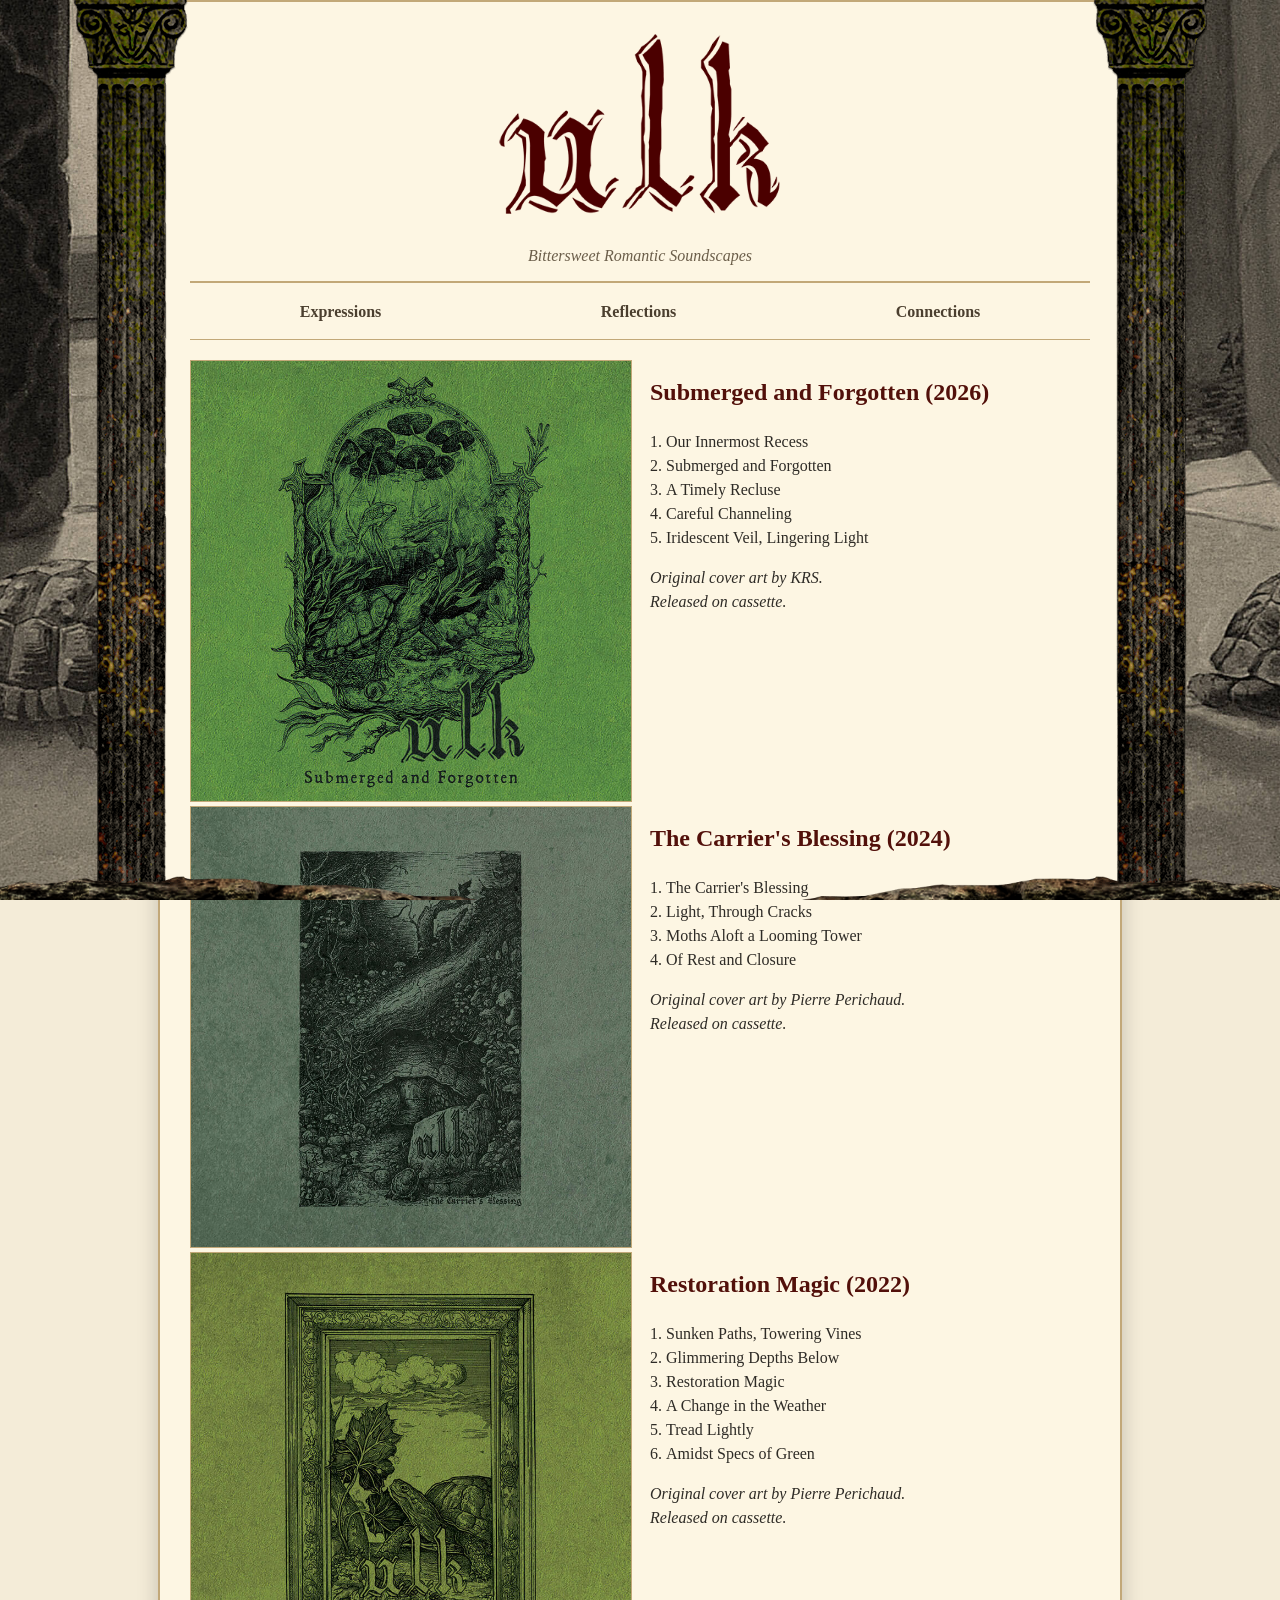
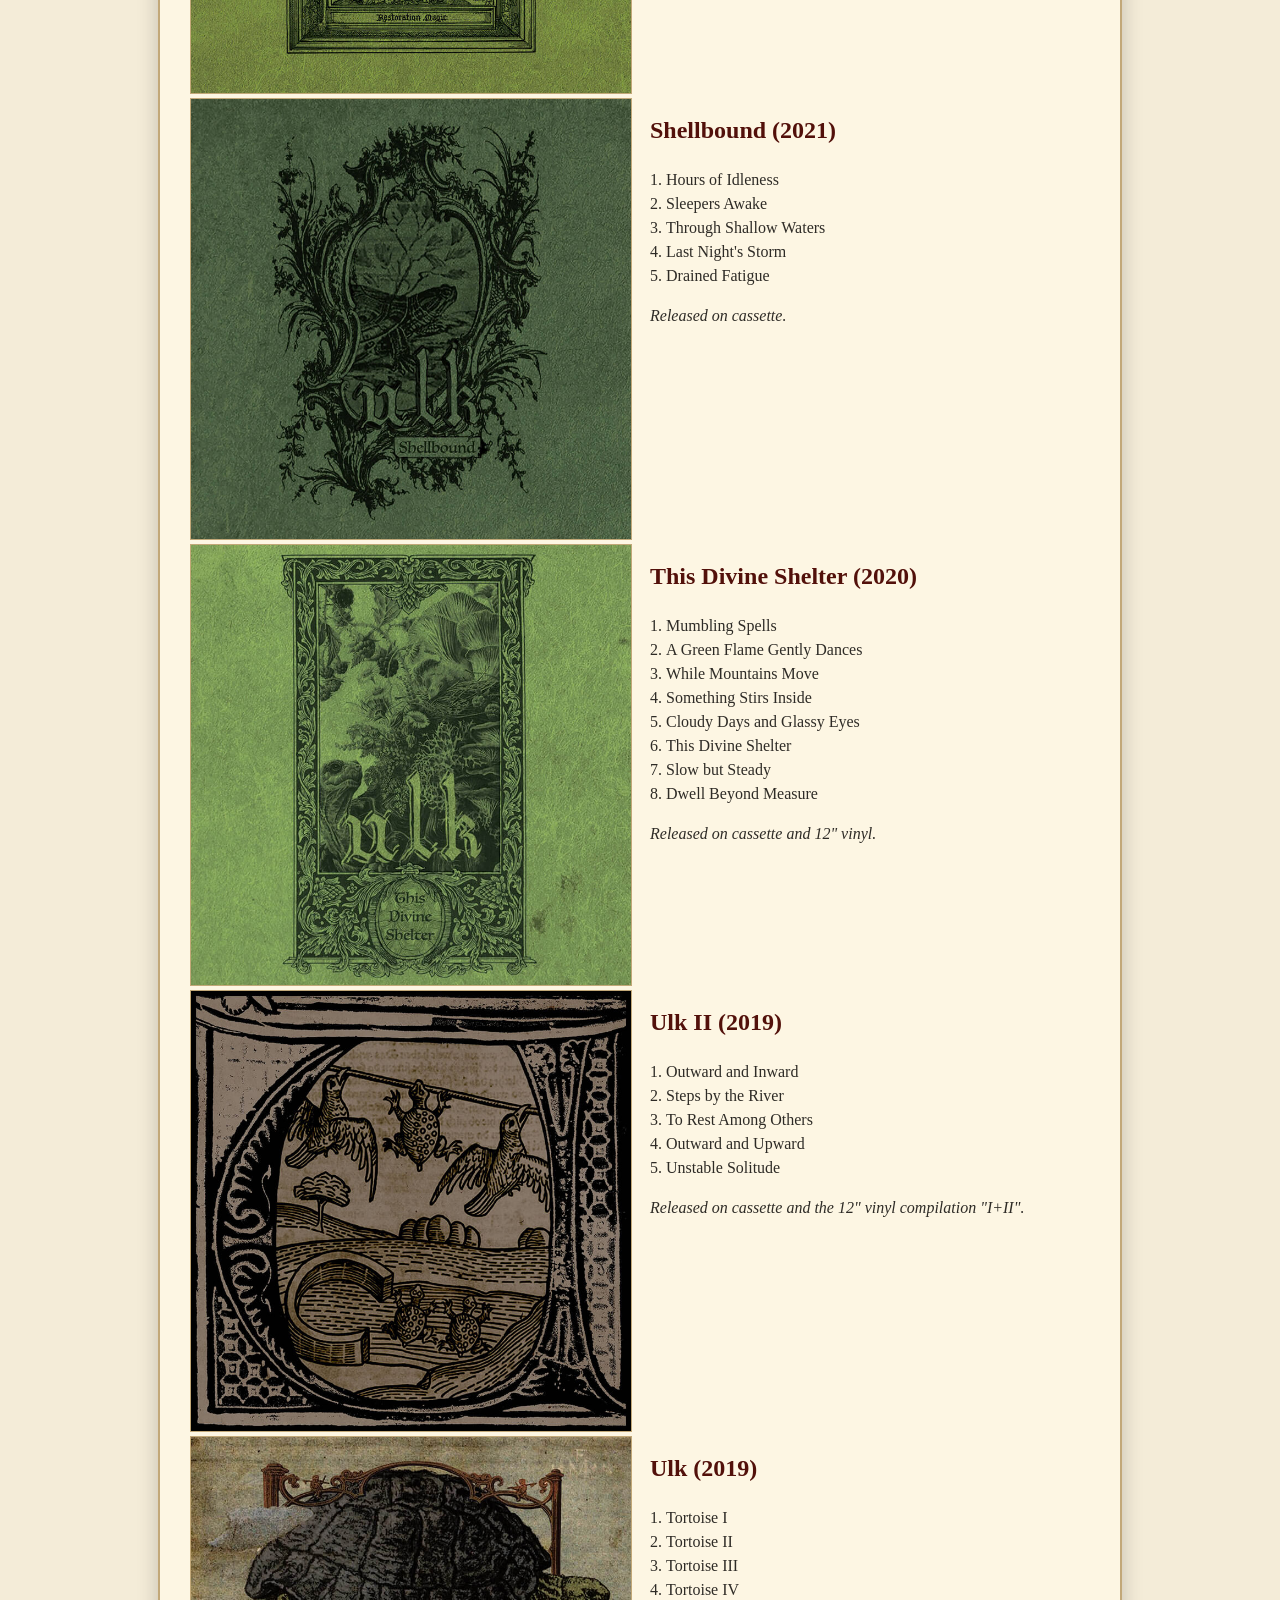
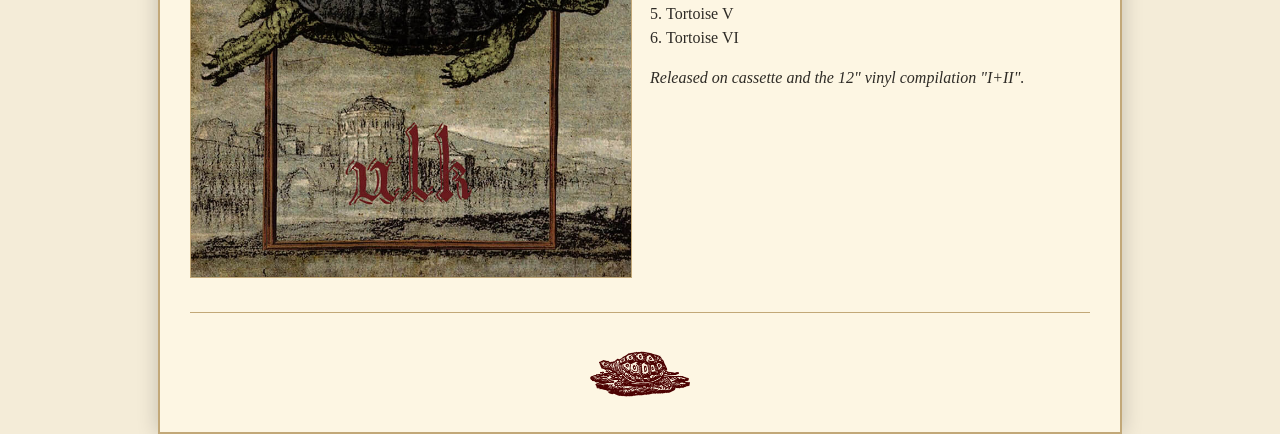
<file: index.html>
﻿<!DOCTYPE html>
<html lang="en">
<head>
    <meta charset="UTF-8">
    <title>ulk: Bittersweet Romantic Soundscapes</title>
    <link rel="stylesheet" href="styles.css">
    <link rel="icon" href="favicon.ico">
</head>
<body>
    <div class="pillar pillar-left"></div>

    <div class="container">
        <header>
            <img src="img/ulk_logo.png" alt="ulk logo" class="logo">
            <p class="subtitle">Bittersweet Romantic Soundscapes</p>
        </header>

        <nav>
            <ul>
                <li><a href="index.html">Expressions</a></li>
                <li><a href="reflections.html">Reflections</a></li>
                <li><a href="connections.html">Connections</a></li>
            </ul>
        </nav>

        <main>
<article>

  <div class="expression">
    <div class="column">
      <img src="img/submerged.jpg" alt="Submerged & Forgotten cover">
    </div>

    <div class="column">
      <h2>Submerged and Forgotten (2026)</h2>

      <ol>
        <li>Our Innermost Recess</li>
        <li>Submerged and Forgotten</li>
        <li>A Timely Recluse</li>
        <li>Careful Channeling</li>
        <li>Iridescent Veil, Lingering Light</li>
      </ol>

      <p>
        <i>Original cover art by KRS.</i><br>
        <i>Released on cassette.</i>
      </p>
    </div>
  </div>

  <div class="expression">
    <div class="column">
      <img src="img/carriersblessing.jpg" alt="The Carrier's Blessing cover">
    </div>

    <div class="column">
      <h2>The Carrier's Blessing (2024)</h2>

      <ol>
        <li>The Carrier's Blessing</li>
        <li>Light, Through Cracks</li>
        <li>Moths Aloft a Looming Tower</li>
        <li>Of Rest and Closure</li>
      </ol>

      <p>
        <i>Original cover art by Pierre Perichaud.</i><br>
        <i>Released on cassette.</i>
      </p>
    </div>
  </div>

  <div class="expression">
    <div class="column">
      <img src="img/restorationmagic.jpg" alt="Restoration Magic cover">
    </div>

    <div class="column">
      <h2>Restoration Magic (2022)</h2>

      <ol>
        <li>Sunken Paths, Towering Vines</li>
        <li>Glimmering Depths Below</li>
        <li>Restoration Magic</li>
        <li>A Change in the Weather</li>
        <li>Tread Lightly</li>
        <li>Amidst Specs of Green</li>
      </ol>

      <p>
        <i>Original cover art by Pierre Perichaud.</i><br>
        <i>Released on cassette.</i>
      </p>
    </div>
  </div>

  <div class="expression">
    <div class="column">
      <img src="img/shellbound.jpg" alt="Shellbound cover">
    </div>

    <div class="column">
      <h2>Shellbound (2021)</h2>

      <ol>
        <li>Hours of Idleness</li>
        <li>Sleepers Awake</li>
        <li>Through Shallow Waters</li>
        <li>Last Night's Storm</li>
        <li>Drained Fatigue</li>
      </ol>

      <p>
        <i>Released on cassette.</i>
      </p>
    </div>
  </div>

  <div class="expression">
    <div class="column">
      <img src="img/thisdivineshelter.jpg" alt="This Divine Shelter cover">
    </div>

    <div class="column">
      <h2>This Divine Shelter (2020)</h2>

      <ol>
        <li>Mumbling Spells</li>
        <li>A Green Flame Gently Dances</li>
        <li>While Mountains Move</li>
        <li>Something Stirs Inside</li>
        <li>Cloudy Days and Glassy Eyes</li>
        <li>This Divine Shelter</li>
        <li>Slow but Steady</li>
        <li>Dwell Beyond Measure</li>
      </ol>

      <p>
        <i>Released on cassette and 12" vinyl.</i>
      </p>
    </div>
  </div>

  <div class="expression">
    <div class="column">
      <img src="img/ulkii.jpg" alt="Ulk II cover">
    </div>

    <div class="column">
      <h2>Ulk II (2019)</h2>

      <ol>
        <li>Outward and Inward</li>
        <li>Steps by the River</li>
        <li>To Rest Among Others</li>
        <li>Outward and Upward</li>
        <li>Unstable Solitude</li>
      </ol>

      <p>
        <i>Released on cassette and the 12" vinyl compilation "I+II".</i>
      </p>
    </div>
  </div>

  <div class="expression">
    <div class="column">
      <img src="img/ulki.jpg" alt="Ulk I cover">
    </div>

    <div class="column">
      <h2>Ulk (2019)</h2>

      <ol>
        <li>Tortoise I</li>
        <li>Tortoise II</li>
        <li>Tortoise III</li>
        <li>Tortoise IV</li>
        <li>Tortoise V</li>
        <li>Tortoise VI</li>
      </ol>

      <p>
        <i>Released on cassette and the 12" vinyl compilation "I+II".</i>
      </p>
    </div>
  </div>

</article>
        </main>

        <footer>
            <img src="img/footer.png" alt="ulk icon" class="icon">
        </footer>
    </div>

    <div class="pillar pillar-right"></div>
    <img src="img/moss.png" alt="decorative moss" class="bottom-overlay">
</body>
</html>
</file>
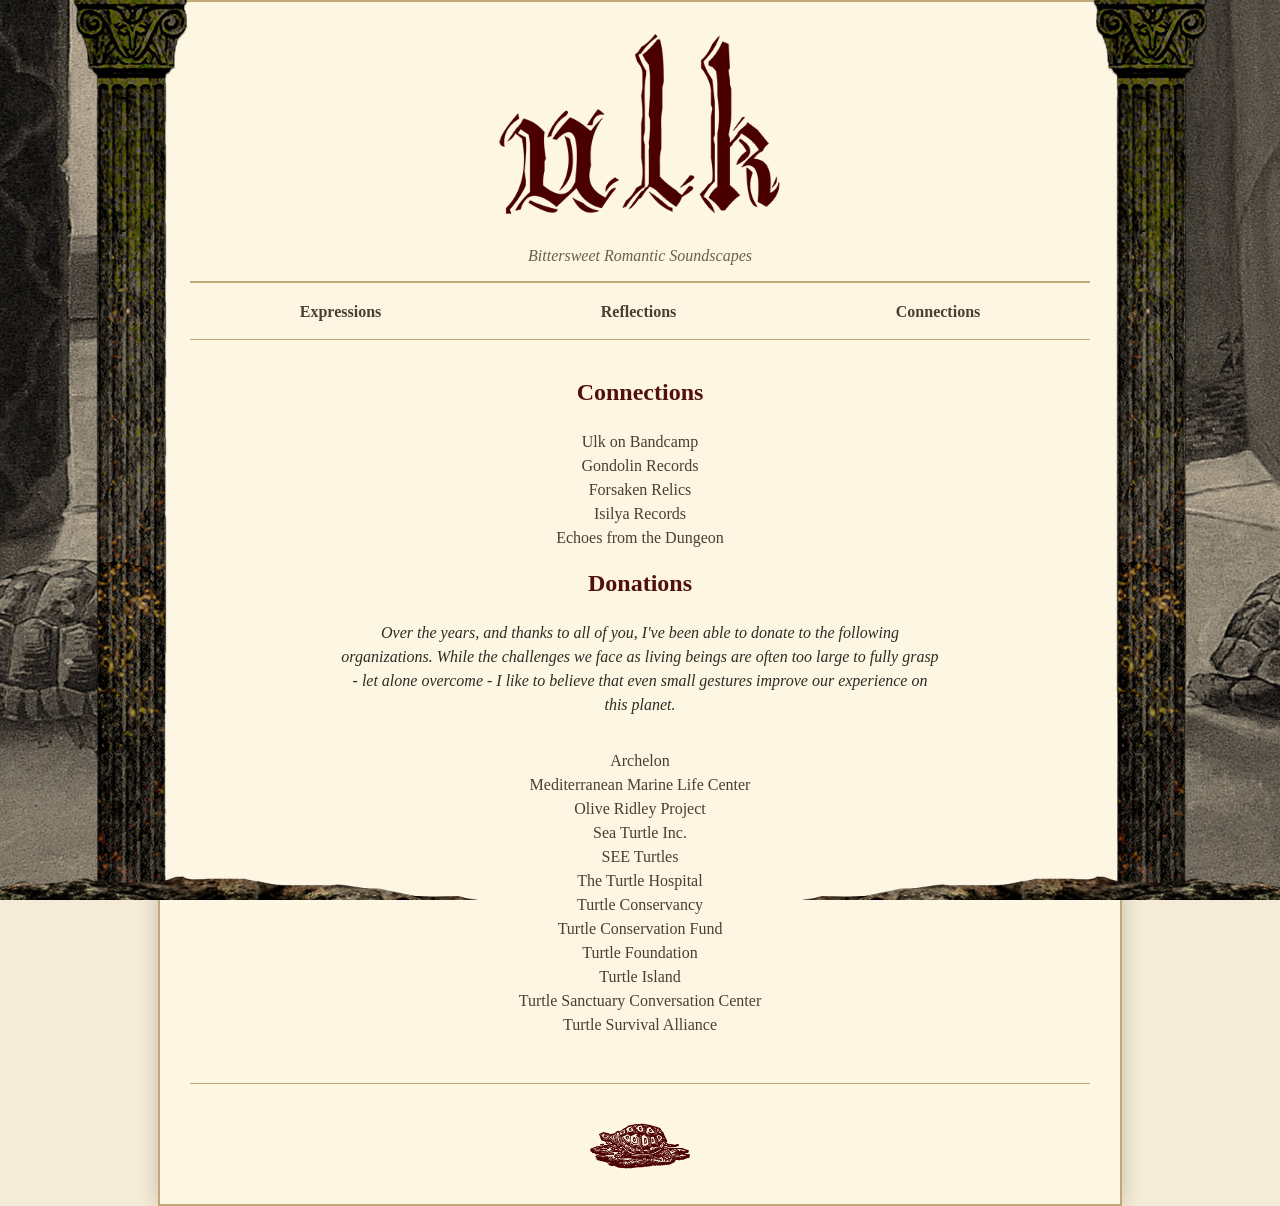
<file: connections.html>
﻿<!DOCTYPE html>
<html lang="en">
<head>
    <meta charset="UTF-8">
    <title>ulk: Bittersweet Romantic Soundscapes</title>
    <link rel="stylesheet" href="styles.css">
    <link rel="icon" href="favicon.ico">
</head>
<body>
    <div class="pillar pillar-left"></div>
    <div class="container">
        <header>
            <img src="img/ulk_logo.png" alt="ulk logo" class="logo">
            <p class="subtitle">Bittersweet Romantic Soundscapes</p>
        </header>

        <nav>
            <ul>
                <li><a href="index.html">Expressions</a></li>
                <li><a href="reflections.html">Reflections</a></li>
                <li><a href="connections.html">Connections</a></li>
            </ul>
        </nav>

        <main>
    <article class="connections">

        <h2>Connections</h2>

        <ul>
            <li><a href="https://ulkmusic.bandcamp.com" target="_blank">Ulk on Bandcamp</a></li>
            <li><a href="https://gondolinrecords.bandcamp.com" target="_blank">Gondolin Records</a></li>
            <li><a href="https://forsakenrelics.com" target="_blank">Forsaken Relics</a></li>
            <li><a href="https://isilyarecords.bandcamp.com" target="_blank">Isilya Records</a></li>
            <li><a href="https://papaupaulpresents.com" target="_blank">Echoes from the Dungeon</a></li>
        </ul>

        <h2>Donations</h2>

        <p>
            Over the years, and thanks to all of you, I've been able to donate to the following organizations.
            While the challenges we face as living beings are often too large to fully grasp - let alone overcome -
            I like to believe that even small gestures improve our experience on this planet.
        </p>

        <ul>
            <li><a href="https://archelon.gr/en" target="_blank">Archelon</a></li>
            <li><a href="https://zanteturtlecenter.com/en/" target="_blank">Mediterranean Marine Life Center</a></li>
            <li><a href="https://oliveridleyproject.org" target="_blank">Olive Ridley Project</a></li>
            <li><a href="https://seaturtleinc.org" target="_blank">Sea Turtle Inc.</a></li>
            <li><a href="https://www.seeturtles.org" target="_blank">SEE Turtles</a></li>
            <li><a href="https://turtlehospital.org" target="_blank">The Turtle Hospital</a></li>
            <li><a href="https://www.turtleconservancy.org" target="_blank">Turtle Conservancy</a></li>
            <li><a href="https://turtleconservationfund.org" target="_blank">Turtle Conservation Fund</a></li>
            <li><a href="https://www.turtle-foundation.org/en/" target="_blank">Turtle Foundation</a></li>
            <li><a href="https://turtle-island.org" target="_blank">Turtle Island</a></li>
            <li><a href="http://www.turtle-sanctuary.org" target="_blank">Turtle Sanctuary Conversation Center</a></li>
            <li><a href="https://turtlesurvival.org/" target="_blank">Turtle Survival Alliance</a></li>
        </ul>

    </article>
</main>

        <footer>
            <img src="img/footer.png" alt="ulk icon" class="icon">
        </footer>
    </div>
    <div class="pillar pillar-right"></div>
    <img src="img/moss.png" alt="decorative moss" class="bottom-overlay">
</body>
</html>
</file>
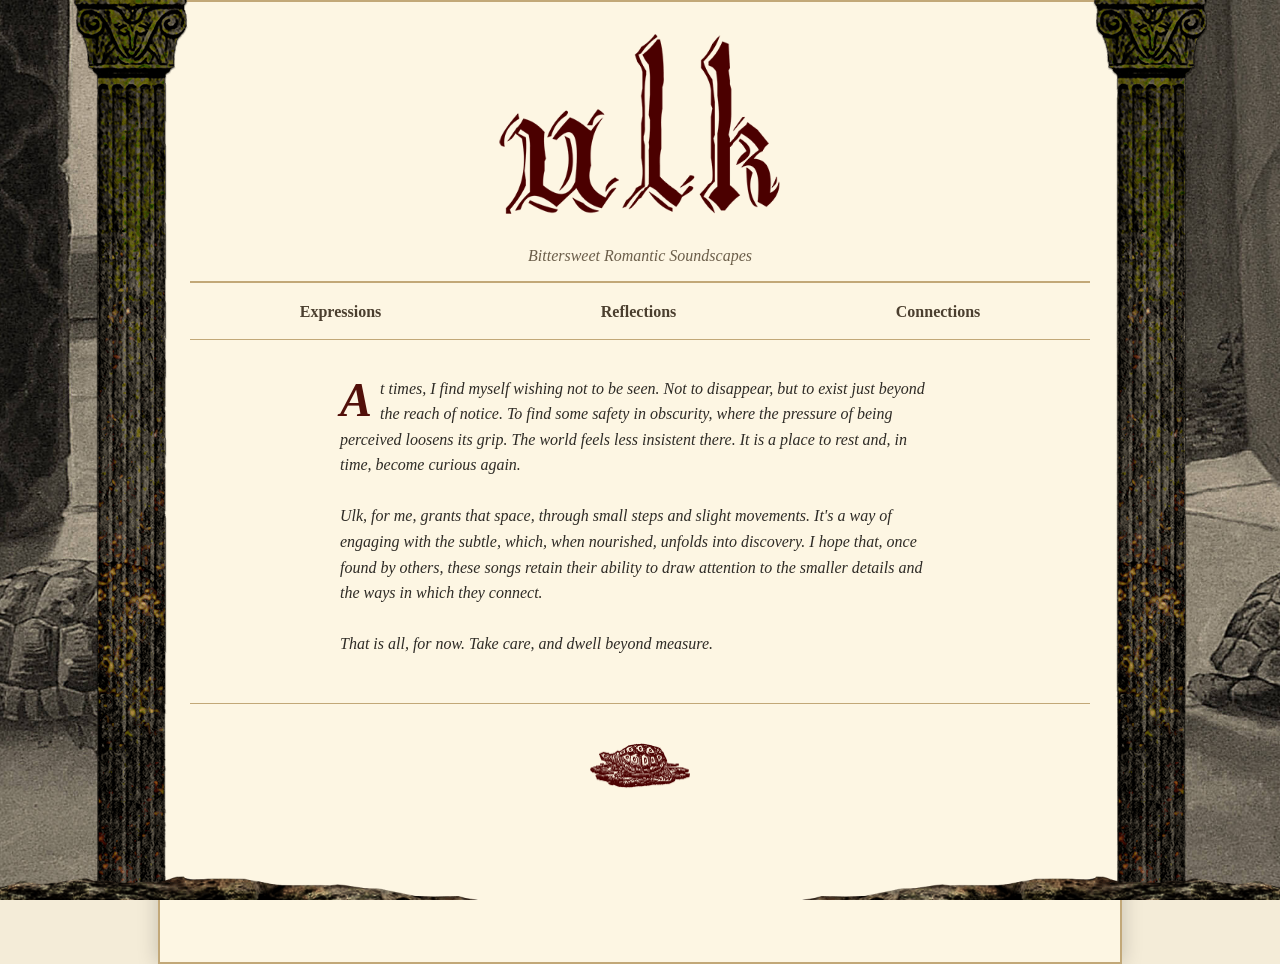
<file: reflections.html>
﻿<!DOCTYPE html>
<html lang="en">
<head>
    <meta charset="UTF-8">
    <title>ulk: Bittersweet Romantic Soundscapes</title>
    <link rel="stylesheet" href="styles.css">
    <link rel="icon" href="favicon.ico">
</head>
<body>
    <div class="pillar pillar-left"></div>
    <div class="container">
        <header>
            <img src="img/ulk_logo.png" alt="ulk logo" class="logo">
            <p class="subtitle">Bittersweet Romantic Soundscapes</p>
        </header>

        <nav>
            <ul>
                <li><a href="index.html">Expressions</a></li>
                <li><a href="reflections.html">Reflections</a></li>
                <li><a href="connections.html">Connections</a></li>
            </ul>
        </nav>

        <main>
            <article class="reflections">
                <p class="dropcap">
                    At times, I find myself wishing not to be seen. Not to disappear, but to exist just beyond the reach of notice. To find some safety in obscurity, where the pressure of being perceived loosens its grip. The world feels less insistent there. It is a place to rest and, in time, become curious again.
                <br><br>
                    Ulk, for me, grants that space, through small steps and slight movements. It's a way of engaging with the subtle, which, when nourished, unfolds into discovery. I hope that, once found by others, these songs retain their ability to draw attention to the smaller details and the ways in which they connect.
                <br><br>
                    That is all, for now. Take care, and dwell beyond measure.
                </p>
            </article>
                </main>

        <footer>
            <img src="img/footer.png" alt="ulk icon" class="icon">
        </footer>
    </div>
    <div class="pillar pillar-right"></div>
    <img src="img/moss.png" alt="" class="bottom-overlay">
</body>
</html>
</file>
<file: styles.css>
﻿body {
    margin: 0;
    font-family: "Garamond", "Times New Roman", serif;
    background-color: #f4ecd8;
    background-image: url('img/background.jpg');
    background-attachment: fixed;
    background-size: cover;
    background-position: center;
    background-repeat: no-repeat;
    color: #2e2b26;
}

.container {
    max-width: 900px;
    min-height: 100vh;
    margin: auto;
    padding: 30px;
    background: #fdf6e3;
    border: 2px solid #c2a878;
    box-shadow: 0 0 20px rgba(0,0,0,0.2);
    position: relative;
    z-index: 1;
}

.expression {
  display: flex;
  gap: 20px;
}

.reflections {
    margin: 0 auto;
    max-width: 600px;
}

.reflections p {
    line-height: 1.6;
    font-style: italic;
}

.connections {
    margin: 0 auto;
    max-width: 600px;
    text-align: center;
}

.connections p {
    font-style: italic;
    margin-bottom: 2em;
}

.connections a {
    display: block;
}

.connections ul {
    list-style: none;
    padding-left: 0;
    margin-left: 0;
    line-height: 1.5em;
}

.column {
  flex: 1;
}

.column img {
  width: 100%;
  height: auto;
  border: 1px solid #c2a878;
}

.column ol {
    margin: 0;
    padding-left: 0;
    list-style-position: inside;
    line-height: 1.5;
}

header {
    text-align: center;
    border-bottom: 2px solid #c2a878;
    margin-bottom: 20px;
}

header h1 {
    font-size: 3em;
    letter-spacing: 2px;
}

.subtitle {
    font-style: italic;
    color: #6b5e4a;
}

.logo {
    width: 300px;
    height: auto;
    margin-bottom: 10px;
}

.center {
      text-align: center;
        line-height: 1;
}

.pillar {
    position: fixed;
    top: 0;
    bottom: 0;
    width: 120px;
    z-index: 2;
    pointer-events: none;

    background-image: url('img/pillar.png');
    background-repeat: repeat-y;
    background-size: 100% auto;
    background-position: top center;
}

.pillar-left {
    right: calc(50% + 450px);
}

.pillar-right {
    left: calc(50% + 450px);
}

nav ul {
    display: flex;
    justify-content: space-around;
    padding: 0;
    list-style: none;
    border-bottom: 1px solid #c2a878;
    margin-bottom: 20px;
    padding-bottom: 18px;
}

nav a {
    text-decoration: none;
    color: #4b3f2f;
    font-weight: bold;
}

nav a:hover {
    text-decoration: underline;
    color: #52100a;
}

a {
    text-decoration: none;
    color: #4b3f2f;
}

a:hover {
    text-decoration: underline;
    color: #52100a;
    font-weight: bold;
}

main {
    display: flex;
    gap: 20px;
    min-height: 100%;
}

article {
    flex: 3;
}

article h1 {
    font-size: 1em;
    color: #52100a;
}

article h2 {
    font-size: 1.5em;
    color: #52100a;
    margin-bottom: 1em;
}

article p {
      line-height: 1.5;
}

aside {
    flex: 1;
    background: #efe4c9;
    padding: 10px;
    border: 1px solid #c2a878;
}

aside p {
    font-size: 0.9em;
    font-style: italic;
}

.dropcap::first-letter {
    float: left;
    font-size: 3em;
    line-height: 1;
    padding-right: 8px;
    font-weight: bold;
    color: #52100a;
}

footer {
    text-align: center;
    margin-top: 30px;
    font-size: 0.9em;
    border-top: 1px solid #c2a878;
    padding-top: 10px;
}

footer img {
    margin-top: 2em;
    max-width: 100px;
}

.bottom-overlay {
    position: fixed;
    bottom: 0;
    left: 0;
    width: 100%;
    z-index: 9;
    pointer-events: none;
}

@media (max-width: 1000px) {
    .pillar {
        display: none;
    }

    .bottom-overlay {
        display: none;
    }
}
</file>
